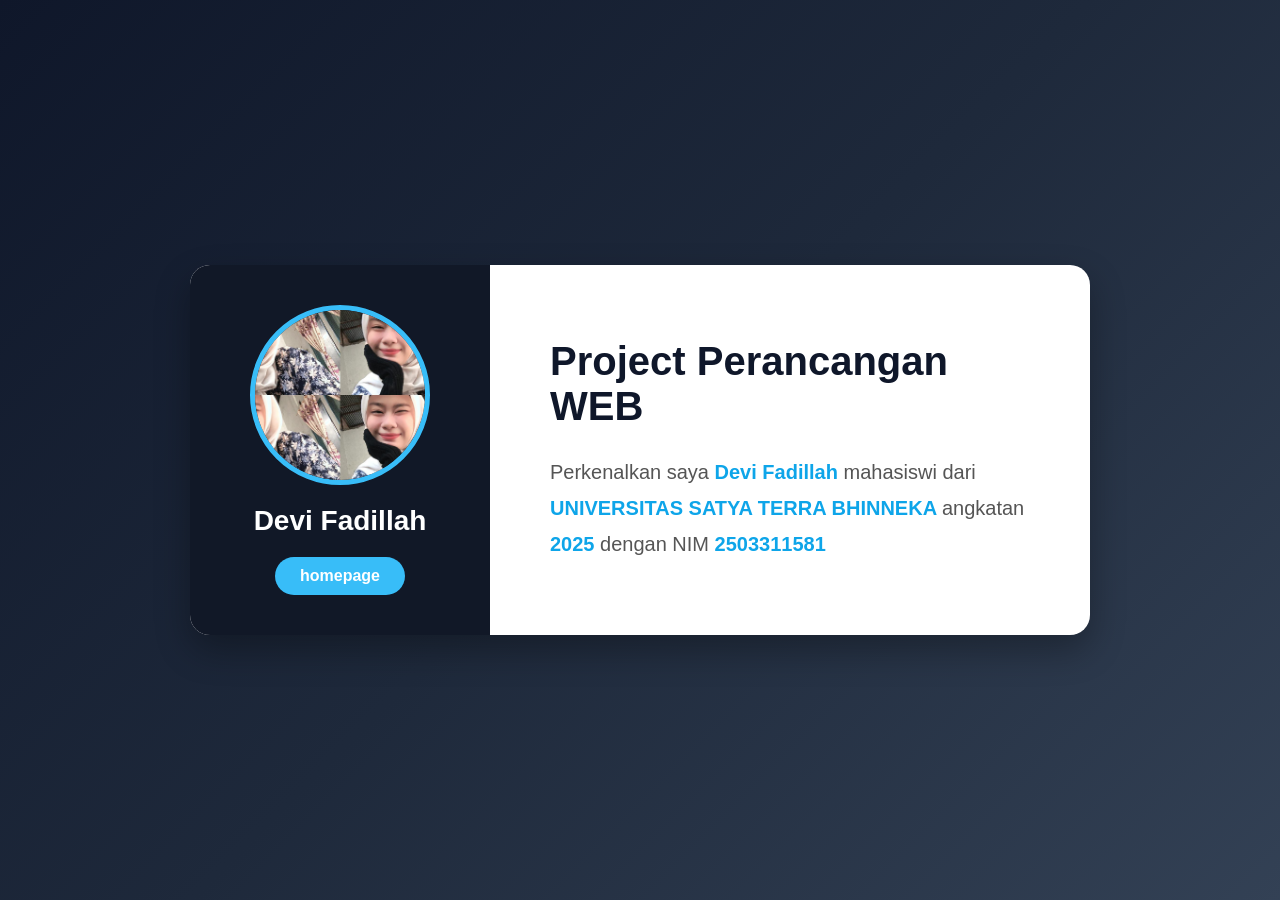
<file: DeviFadillah.html>
<!DOCTYPE html>
<html lang="en">
<head>
    <meta charset="UTF-8">
    <meta name="viewport" content="width=device-width, initial-scale=1.0">
    <title>Devi Fadillah</title>

    <link rel="stylesheet" href="pribadi.css">

</head>
<body>

    <div class="card-container">
        <!-- Sisi Kiri -->
        <div class="sidebar">
            <div class="profile-img-wrapper">

                <img src="foto.jpeg" alt="Devi Fadillah">

            </div>
            <h2>Devi Fadillah</h2>
            <a href="index.html" style="color: white;">homepage</a>
        </div>

               <!-- Sisi Kanan -->
        <div class="content">
            <h1>Project Perancangan WEB</h1>
            <p>
                Perkenalkan saya <span class="highlight"> Devi Fadillah </span> mahasiswi dari <span class="highlight"> UNIVERSITAS SATYA TERRA BHINNEKA </span> angkatan <span class="highlight"> 2025 </span> dengan NIM <span class="highlight"> 2503311581 </span>
            </p>
        </div>

            

    </div>

</body>
</html>
</file>
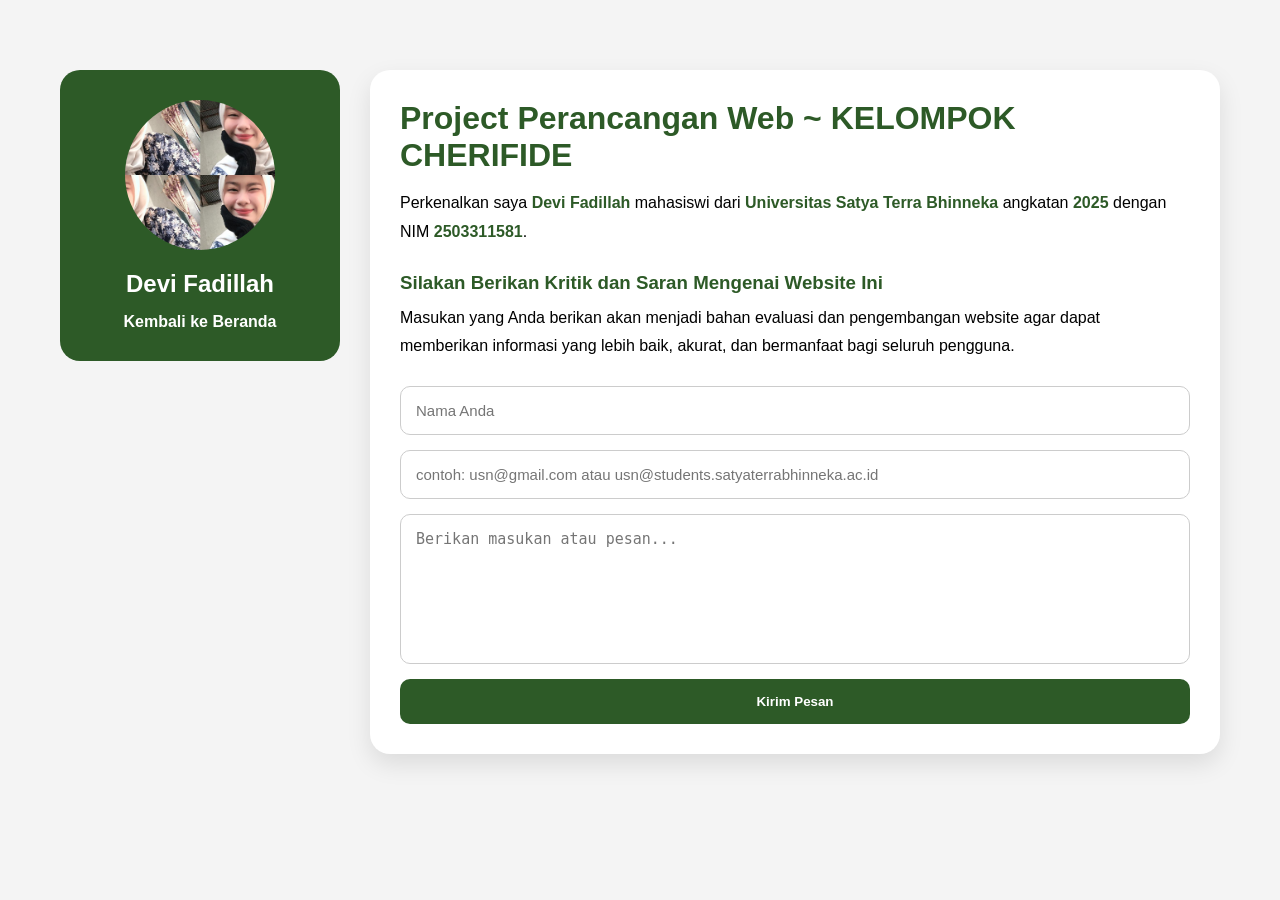
<file: tentangkami.html>
<!DOCTYPE html>
<html lang="id">
<head>
<meta charset="UTF-8">
<meta name="viewport" content="width=device-width, initial-scale=1.0">
<title>Tentang Kami</title>

<style>

:root{
    --primary:#2d5a27;
    --secondary:#e67e22;
}

*{
    margin:0;
    padding:0;
    box-sizing:border-box;
}

body{
    font-family:Arial,sans-serif;
    background:#f4f4f4;
}

.card-container{
    max-width:1200px;
    margin:50px auto;
    display:flex;
    gap:30px;
    align-items:flex-start;
    padding:20px;
}

.sidebar{
    width:280px;
    background:#2d5a27;
    color:white;
    padding:30px;
    border-radius:20px;
    text-align:center;
}

.profile-img-wrapper{
    width:150px;
    height:150px;
    border-radius:50%;
    overflow:hidden;
    margin:0 auto 20px;
}

.profile-img-wrapper img{
    width:100%;
    height:100%;
    object-fit:cover;
}

.sidebar a{
    color:white;
    text-decoration:none;
    display:inline-block;
    margin-top:15px;
    font-weight:bold;
}

.content{
    flex:1;
    background:white;
    padding:30px;
    border-radius:20px;
    box-shadow:0 10px 25px rgba(0,0,0,.1);
}

.content h1{
    color:#2d5a27;
    margin-bottom:15px;
}

.content h3{
    margin-top:25px;
    margin-bottom:10px;
    color:#2d5a27;
}

.content p{
    line-height:1.8;
}

.highlight{
    font-weight:bold;
    color:#2d5a27;
}

.contact-form{
    margin-top:25px;
    display:flex;
    flex-direction:column;
    gap:15px;
}

.contact-form input,
.contact-form textarea{
    padding:15px;
    border:1px solid #ccc;
    border-radius:10px;
    font-size:15px;
}

.contact-form textarea{
    height:150px;
    resize:none;
}

.btn-kirim{
    background:#2d5a27;
    color:white;
    border:none;
    padding:15px;
    border-radius:10px;
    cursor:pointer;
    font-weight:bold;
    transition:.3s;
}

.btn-kirim:hover{
    background:#e67e22;
}

@media(max-width:768px){

    .card-container{
        flex-direction:column;
    }

    .sidebar{
        width:100%;
    }

}

</style>
</head>

<body>

<div class="card-container">

    <!-- SIDEBAR -->
    <div class="sidebar">

        <div class="profile-img-wrapper">
            <img src="foto.jpeg" alt="Devi Fadillah">
        </div>

        <h2>Devi Fadillah</h2>

        <a href="index.html">
            Kembali ke Beranda
        </a>

    </div>

    <!-- CONTENT -->
    <div class="content">

        <h1>Project Perancangan Web ~ KELOMPOK CHERIFIDE</h1>

        <p>
            Perkenalkan saya
            <span class="highlight">Devi Fadillah</span>
            mahasiswi dari
            <span class="highlight">Universitas Satya Terra Bhinneka</span>
            angkatan
            <span class="highlight">2025</span>
            dengan NIM
            <span class="highlight">2503311581</span>.
        </p>

        <h3>Silakan Berikan Kritik dan Saran Mengenai Website Ini</h3>

        <p>
            Masukan yang Anda berikan akan menjadi bahan evaluasi dan
            pengembangan website agar dapat memberikan informasi yang lebih baik,
            akurat, dan bermanfaat bagi seluruh pengguna.
        </p>

        <form id="contactForm" class="contact-form">

            <input
            type="text"
            id="nama"
            placeholder="Nama Anda"
            required>

            <input
            type="email"
            id="email"
            placeholder="contoh: usn@gmail.com atau usn@students.satyaterrabhinneka.ac.id"
            pattern="^[a-zA-Z0-9._%+-]+@(gmail\.com|students\.satyaterrabhinneka\.ac\.id)$"
            title="Gunakan email Gmail atau email mahasiswa ST Bhinneka"
            required>

            <textarea
            id="pesan"
            placeholder="Berikan masukan atau pesan..."
            required></textarea>

            <button type="submit" class="btn-kirim">
                Kirim Pesan
            </button>

        </form>

    </div>

</div>

<script>

document.getElementById("contactForm")
.addEventListener("submit", function(e){

    e.preventDefault();

    const nama =
    document.getElementById("nama").value.trim();

    const email =
    document.getElementById("email").value.trim();

    const pesan =
    document.getElementById("pesan").value.trim();

    const domainValid =
    /^[a-zA-Z0-9._%+-]+@(gmail\.com|students\.satyaterrabhinneka\.ac\.id)$/;

    if(!domainValid.test(email)){
        alert(
            "Gunakan email Gmail (@gmail.com) atau email mahasiswa ST Bhinneka (@students.satyaterrabhinneka.ac.id)"
        );
        return;
    }

    const subject =
    encodeURIComponent(
        "Masukan Website Orangutan Haven"
    );

    const body =
    encodeURIComponent(
`Nama : ${nama}

Email : ${email}

Masukan :

${pesan}`
    );

    window.location.href =
    `mailto:2503311909@students.satyaterrabhinneka.ac.id?subject=${subject}&body=${body}`;

});

</script>

</body>
</html>
</file>
<file: pribadi.css>
/* Reset */
*{
    margin: 0;
    padding: 0;
    box-sizing: border-box;
    font-family: "Poppins", sans-serif;
}

/* Background */
body{
    display: flex;
    justify-content: center;
    align-items: center;
    min-height: 100vh;
    background: linear-gradient(135deg, #0f172a, #1e293b, #334155);
    padding: 20px;
}

/* Card */
.card-container{
    display: flex;
    width: 900px;
    max-width: 100%;
    background: #fff;
    border-radius: 20px;
    overflow: hidden;
    box-shadow: 0 15px 35px rgba(0,0,0,0.3);
}

/* Sidebar */
.sidebar{
    width: 300px;
    background: #111827;
    color: white;
    display: flex;
    flex-direction: column;
    justify-content: center;
    align-items: center;
    padding: 40px 20px;
}

.profile-img-wrapper{
    width: 180px;
    height: 180px;
    border-radius: 50%;
    overflow: hidden;
    border: 5px solid #38bdf8;
    margin-bottom: 20px;
}

.profile-img-wrapper img{
    width: 100%;
    height: 100%;
    object-fit: cover;
}

.sidebar h2{
    margin-bottom: 20px;
    font-size: 28px;
    text-align: center;
}

.sidebar a{
    text-decoration: none;
    color: white;
    background: #38bdf8;
    padding: 10px 25px;
    border-radius: 30px;
    transition: 0.3s;
    font-weight: bold;
}

.sidebar a:hover{
    background: #0ea5e9;
    transform: scale(1.05);
}

/* Content */
.content{
    flex: 1;
    padding: 60px;
    display: flex;
    flex-direction: column;
    justify-content: center;
}

.content h1{
    font-size: 40px;
    color: #0f172a;
    margin-bottom: 25px;
}

.content p{
    font-size: 20px;
    line-height: 1.8;
    color: #555;
}

.highlight{
    color: #0ea5e9;
    font-weight: bold;
}

/* Responsive */
@media (max-width:768px){

    .card-container{
        flex-direction: column;
    }

    .sidebar{
        width: 100%;
        padding: 30px;
    }

    .content{
        padding: 30px;
        text-align: center;
    }

    .content h1{
        font-size: 30px;
    }

    .content p{
        font-size: 18px;
    }

    .profile-img-wrapper{
        width: 150px;
        height: 150px;
    }
}
</file>
